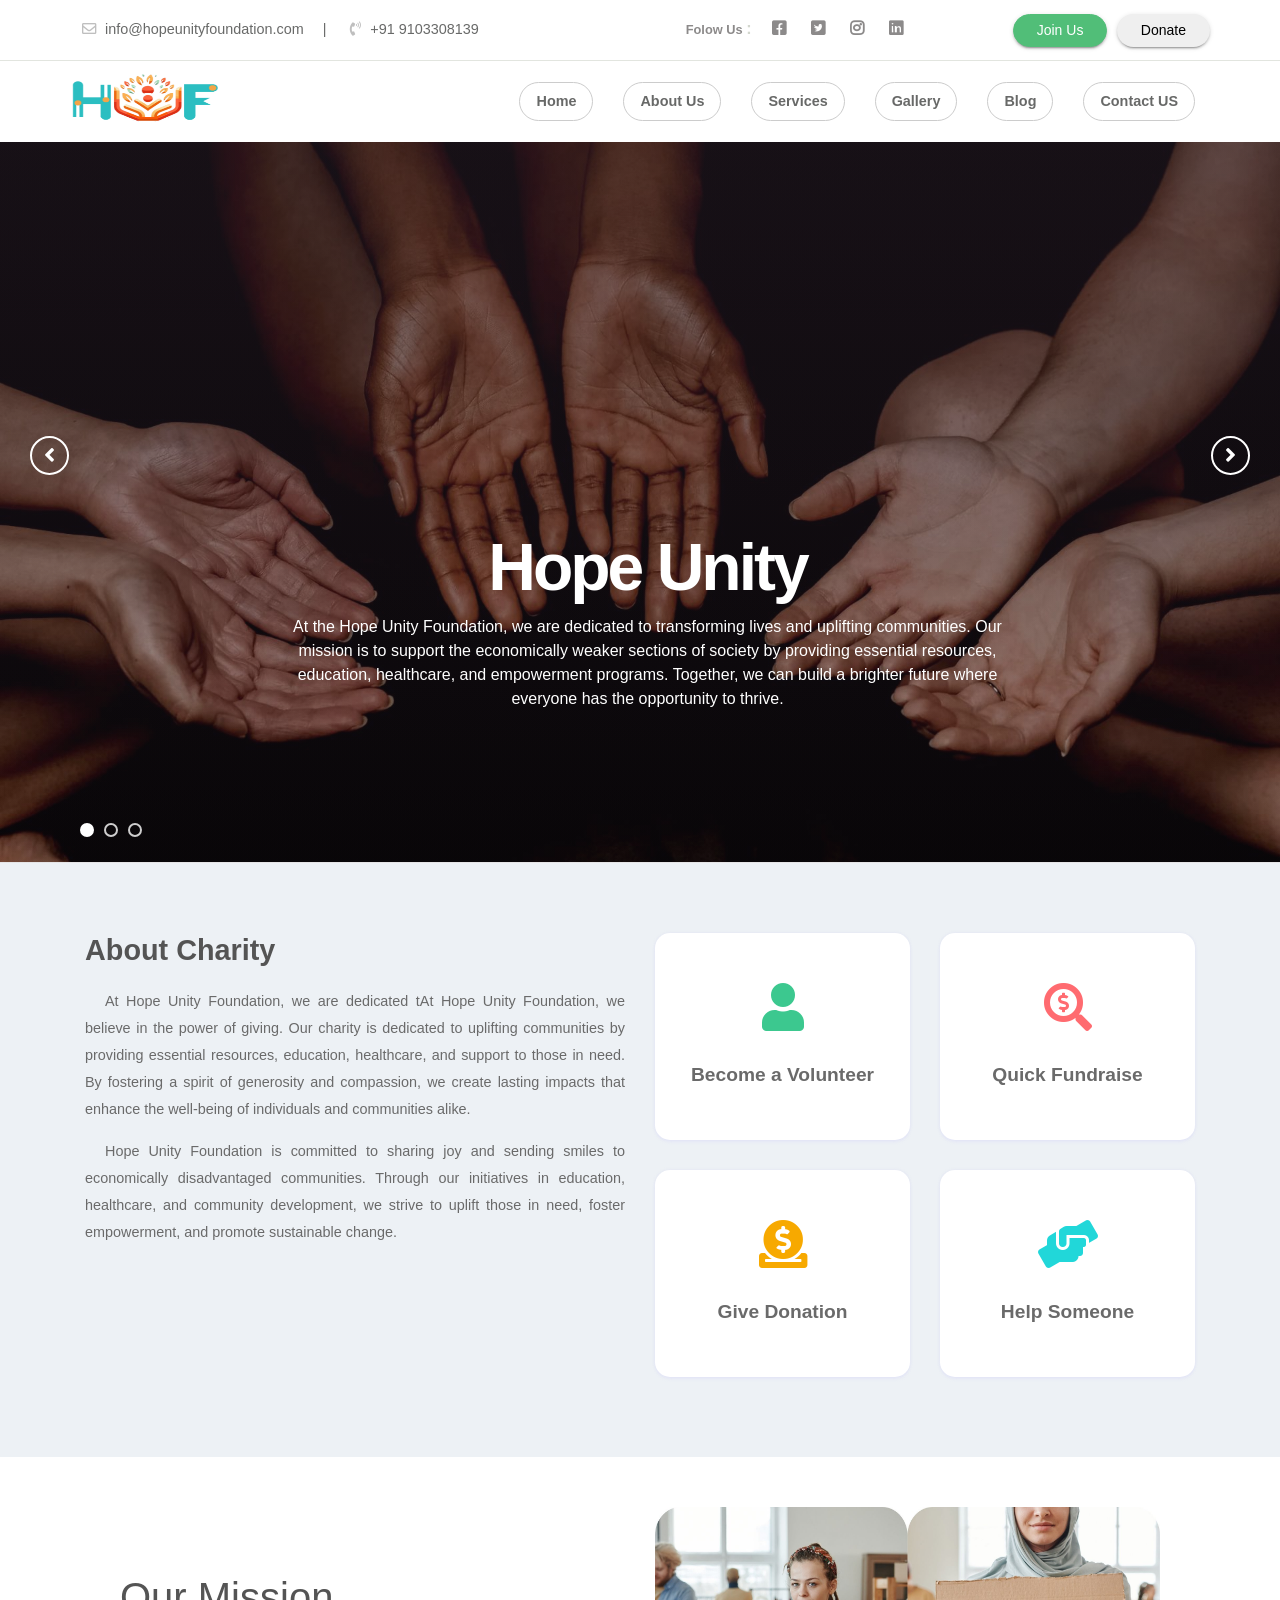
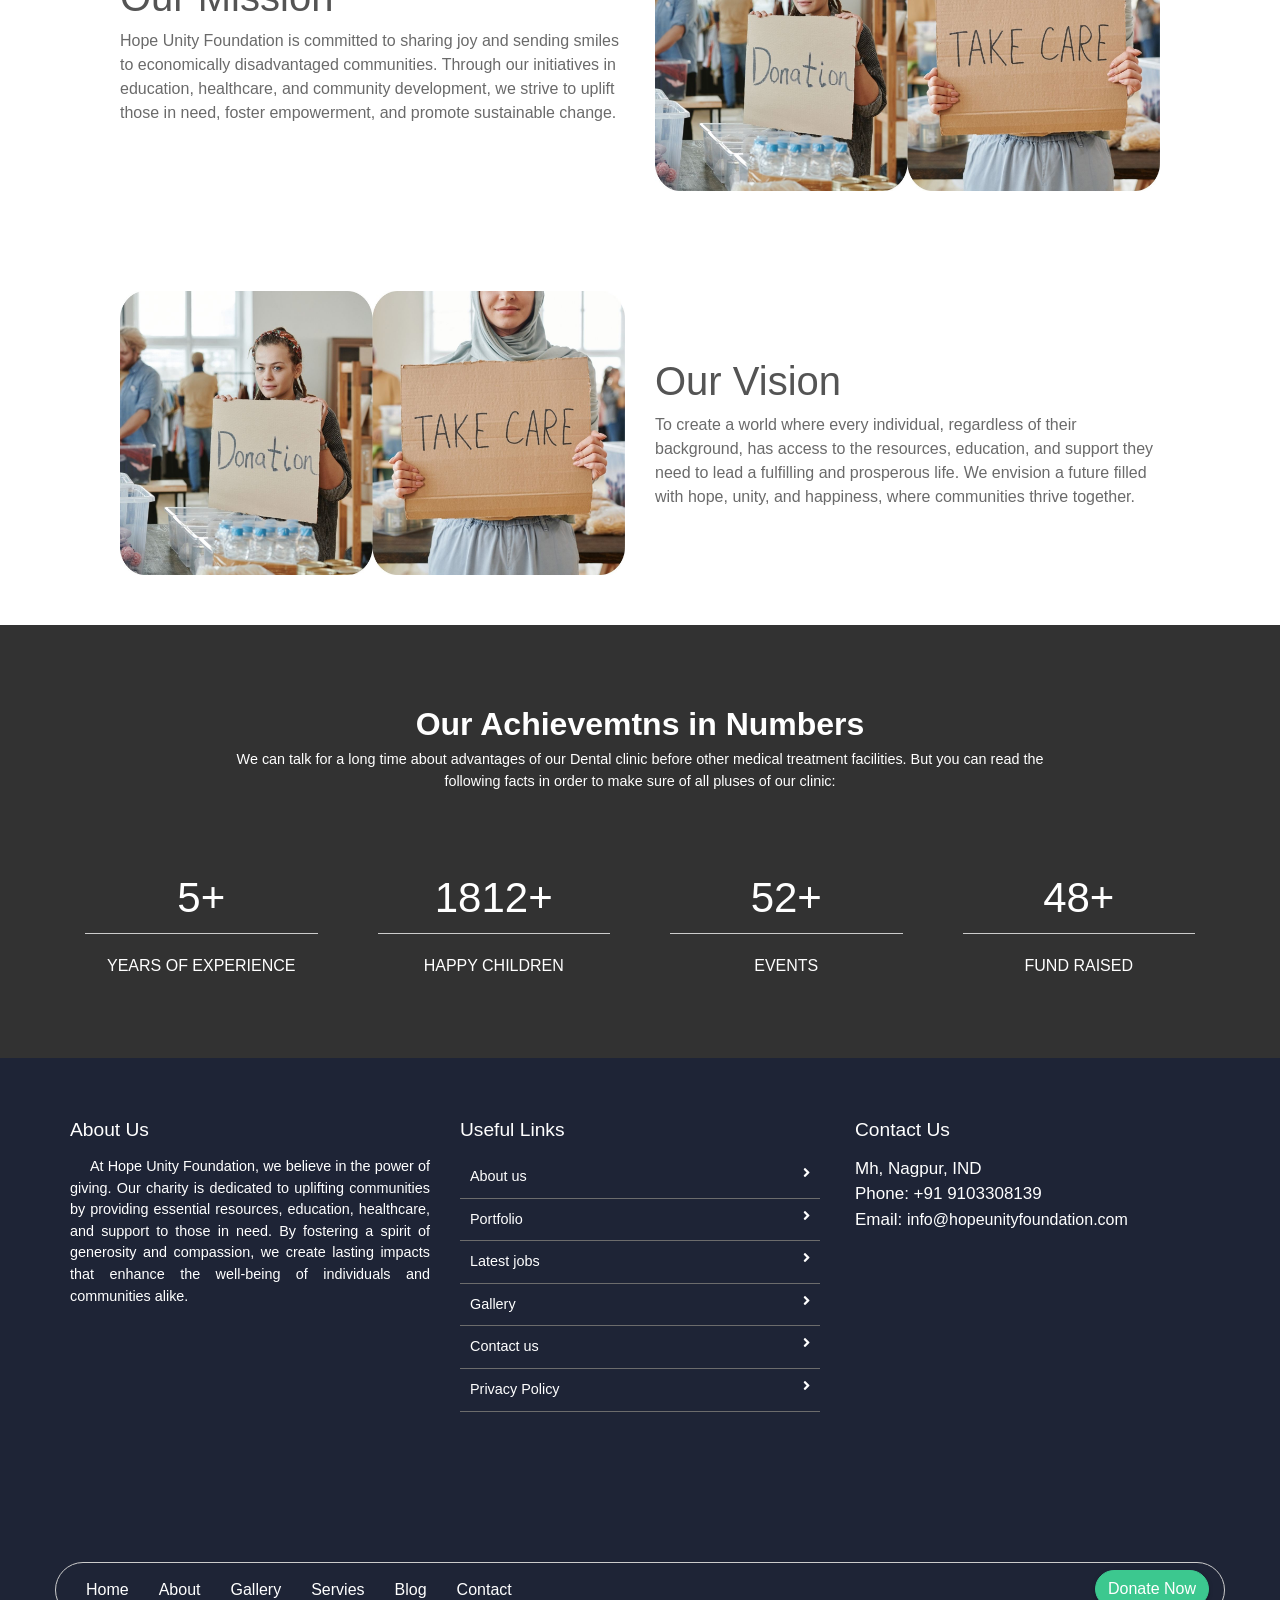
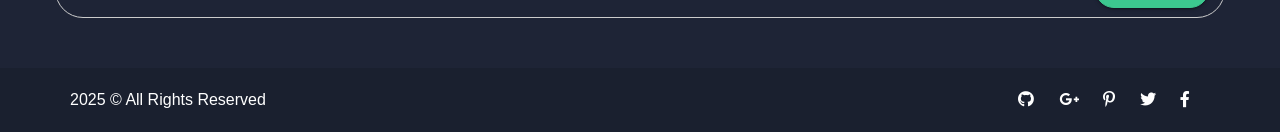
<file: index.html>
<!doctype html>
<html lang="en">

<head>
    <meta charset="utf-8">
    <meta name="viewport" content="width=device-width, initial-scale=1, shrink-to-fit=no">
    <title>Free NGO Resonsive Website Tempalte | Smarteyeapps.com</title>
    <link rel="shortcut icon" href="assets/images/fav.png" type="image/x-icon">
   <link href="https://fonts.googleapis.com/css2?family=Ubuntu:wght@400;500&display=swap" rel="stylesheet">
    <link rel="shortcut icon" href="assets/images/fav.jpg">
    <link rel="stylesheet" href="assets/css/bootstrap.min.css">
    <link rel="stylesheet" href="assets/css/all.min.css">
    <link rel="stylesheet" href="assets/css/animate.css">
    <link rel="stylesheet" href="assets/plugins/slider/css/owl.carousel.min.css">
    <link rel="stylesheet" href="assets/plugins/slider/css/owl.theme.default.css">
    <link rel="stylesheet" type="text/css" href="assets/css/style.css" />
  
</head>

<body>
    
<header class="continer-fluid ">
    <div  class="header-top">
        <div class="container">
            <div class="row col-det">
                <div class="col-lg-6 d-none d-lg-block">
                    <ul class="ulleft">
                        <li>
                            <i class="far fa-envelope"></i>
                            info@hopeunityfoundation.com
                            <span>|</span></li>
                        <li>
                            <i class="fas fa-phone-volume"></i>
                            +91 9103308139</li>
                    </ul>
                </div>
                <div class="col-lg-3 col-md-6 folouws">
                  
                    <ul class="ulright">
                       <li> <small>Folow Us </small>:</li>
                        <li>
                            <i class="fab fa-facebook-square"></i>
                        </li>
                        <li>
                            <i class="fab fa-twitter-square"></i>
                        </li>
                        <li>
                            <i class="fab fa-instagram"></i>
                        </li>
                        <li>
                            <i class="fab fa-linkedin"></i>
                        </li>
                    </ul>
                </div>
                <div class="col-lg-3 d-none d-md-block col-md-6 btn-bhed">
                    <button class="btn btn-sm btn-success" onclick="window.location.href='joinus.html'">Join Us</button>
                    <button class="btn btn-sm btn-default" onclick="window.location.href='scanner.html'">Donate</button>

                </div>
            </div>
        </div>
    </div>
    <div id="menu-jk" class="header-bottom">
        <div class="container">
            <div class="row nav-row">
                <div class="col-lg-3 col-md-12 logo">
                    <a href="index.html">
                        <img src="assets/images/logo.jpg" alt="">
                        <a data-toggle="collapse" data-target="#menu" href="#menu"><i class="fas d-block d-lg-none  small-menu fa-bars"></i></a>
                    </a>

                </div>
                <div id="menu" class="col-lg-9 col-md-12 d-none d-lg-block nav-col">

                            <ul class="navbad">
                                <li class="nav-item active">
                                    <a class="nav-link" href="index.html">Home
                                    </a>
                                </li>
                                <li class="nav-item">
                                    <a class="nav-link" href="about_us.html">About Us</a>
                                </li>
                                <li class="nav-item">
                                    <a class="nav-link" href="services.html">Services</a>
                                </li>

                                <li class="nav-item">
                                    <a class="nav-link" href="gallery.html">Gallery</a>
                                </li>

                                <li class="nav-item">
                                    <a class="nav-link" href="blog.html">Blog</a>
                                </li>
                                <li class="nav-item">
                                    <a class="nav-link" href="contact_us.html">Contact US</a>
                                </li>




                            </ul>
                            


                </div>
            </div>  
        </div>
    </div> 
</header>
  
                 
  <!-- ******************** Slider Starts Here ******************* -->
    <div class="slider">
        <!-- Set up your HTML -->
        <div class="owl-carousel ">
            <div class="slider-img">
                <div class="item">
                    <div class="slider-img"><img src="assets/images/slider/slider-3.jpg" alt=""></div>
                    <div class="container">
                        <div class="row">
                            <div class="col-lg-offset-2 col-lg-8 col-md-offset-2 col-md-8 col-sm-12 col-xs-12">
                                <div class="animated bounceInDown slider-captions">
                                    <h1 class="slider-title">Hope Unity</h1>
                                    <p class="slider-text hidden-xs">At the Hope Unity Foundation, we are dedicated to transforming lives and uplifting communities. Our mission is to support the economically weaker sections of society by providing essential resources, education, healthcare, and empowerment programs. Together, we can build a brighter future where everyone has the opportunity to thrive.</p>
                                    
                                </div>
                            </div>
                        </div>
                    </div>
                </div>
            </div>
            <div class="item">
                <div class="slider-img"><img src="assets/images/slider/slider-1.jpg" alt=""></div>
                <div class="container">
                    <div class="row">
                        <div class="col-lg-offset-2 col-lg-8 col-md-offset-2 col-md-8 col-sm-12 col-xs-12">
                            <div class="slider-captions ">
                                <h1 class="slider-title">Help To Give Hope.</h1>
                                <p class="slider-text hidden-xs">At Hope Unity Foundation, we are committed to empowering communities and inspiring hope. By providing essential resources, education, healthcare, and support, we uplift economically disadvantaged individuals and promote a brighter, more inclusive future for all.</p>
                                
                            </div>
                        </div>
                    </div>
                </div>
            </div>
            <div class="item">
                <div class="slider-img"><img src="assets/images/slider/slider-2.jpg" alt=""></div>
                <div class="container">
                    <div class="row">
                        <div class="col-lg-offset-2 col-lg-8 col-md-offset-2 col-md-8 col-sm-12 col-xs-12">
                            <div class="slider-captions ">
                                <h1 class="slider-title">About Charity</h1>
                                <p class="slider-text hidden-xs">At Hope Unity Foundation, we believe in the power of giving. Our charity is dedicated to uplifting communities by providing essential resources, education, healthcare, and support to those in need. By fostering a spirit of generosity and compassion, we create lasting impacts that enhance the well-being of individuals and communities alike.</p>
                               
                            </div>
                        </div>
                    </div>
                </div>
            </div>

        </div>
    </div>                 
                  
 <!--  ************************* About Us Starts Here ************************** -->    
       
<div class="about-us container-fluid">
    <div class="container">

        <div class="row natur-row no-margin w-100">
            <div class="text-part col-md-6">
                <h2>About Charity</h2>
                <p>At Hope Unity Foundation, we are dedicated tAt Hope Unity Foundation, we believe in the power of giving. Our charity is dedicated to uplifting communities by providing essential resources, education, healthcare, and support to those in need. By fostering a spirit of generosity and compassion, we create lasting impacts that enhance the well-being of individuals and communities alike. </p>
                <p>
                    Hope Unity Foundation is committed to sharing joy and sending smiles to economically disadvantaged communities. Through our initiatives in education, healthcare, and community development, we strive to uplift those in need, foster empowerment, and promote sustainable change.</p>

                
            </div>
            <div class="image-part col-md-6">
                <div class="about-quick-box row">
                    <div class="col-md-6">
                        <div class="about-qcard">
                           <i class="fas fa-user"></i>
                            <p>Become a Volunteer</p>
                        </div>
                    </div>
                     <div class="col-md-6">
                        <div class="about-qcard ">
                           <i class="fas fa-search-dollar red"></i>
                            <p>Quick Fundraise</p>
                        </div>
                    </div>
                     <div class="col-md-6">
                        <div class="about-qcard ">
                           <i class="fas fa-donate yell"></i>
                            <p>Give Donation</p>
                        </div>
                    </div>
                     <div class="col-md-6">
                        <div class="about-qcard ">
                           <i class="fas fa-hands-helping blu"></i>
                            <p>Help Someone</p>
                        </div>
                    </div>
                </div>
            </div>
        </div>
    </div>
</div>     
   
   
    
 <!-- ################# Mission Vision Start Here #######################--->
  
  <section class="container-fluid mission-vision">
      <div class="container">
          <div class="row mission">
              <div class="col-md-6 mv-det">
                  <h1>Our Mission</h1>
                  <p> Hope Unity Foundation is committed to sharing joy and sending smiles to economically disadvantaged communities. Through our initiatives in education, healthcare, and community development, we strive to uplift those in need, foster empowerment, and promote sustainable change.</p>
              </div>
              <div class="col-md-6 mv-img">
                  <img src="assets/images/Mission.jpg" alt="">
              </div>
          </div>
          <div class="row vision">
              <div class="col-md-6 mv-img">
                   <img src="assets/images/vision.jpg" alt="">
              </div>
              <div class="col-md-6 mv-det">
                   <h1>Our Vision</h1>
                   <p>To create a world where every individual, regardless of their background, has access to the resources, education, and support they need to lead a fulfilling and prosperous life. We envision a future filled with hope, unity, and happiness, where communities thrive together.</p>
              </div>
          </div>
      </div>
  </section>   
   

  

   
   
    <!-- ################# Charity Number Starts Here#######################--->


     <div class="doctor-message">
        <div class="inner-lay">
            <div class="container">
               <div class="row session-title">
                   <h2>Our Achievemtns in Numbers</h2>
                   <p>We can talk for a long time about advantages of our Dental clinic before other medical treatment facilities.
But you can read the following facts in order to make sure of all pluses of our clinic:</p>
               </div>
                <div class="row">
                    <div class="col-sm-3 numb">
                        <h3>5+</h3>
                        <span>YEARS OF EXPERIENCE</span>
                    </div>
                    <div class="col-sm-3 numb">
                        <h3>1812+</h3>
                        <span>HAPPY CHILDREN</span>
                    </div>
                    <div class="col-sm-3 numb">
                        <h3>52+</h3>
                        <span>EVENTS</span>
                    </div>
                    <div class="col-sm-3 numb">
                        <h3>48+</h3>
                        <span>FUND RAISED</span>
                    </div>
                </div>
            </div>

        </div>

    </div> 
        
         
          
    
   
          
      <footer class="footer">
        <div class="container">
            <div class="row">
                <div class="col-md-4 col-sm-12">
                    <h2>About Us</h2>
                    <p>
                        At Hope Unity Foundation, we believe in the power of giving. Our charity is dedicated to uplifting communities by providing essential resources, education, healthcare, and support to those in need. By fostering a spirit of generosity and compassion, we create lasting impacts that enhance the well-being of individuals and communities alike.
                    </p>
                </div>
                <div class="col-md-4 col-sm-12">
                    <h2>Useful Links</h2>
                    <ul class="list-unstyled link-list">
                        <li><a ui-sref="about" href="about_us.html">About us</a><i class="fa fa-angle-right"></i></li>
                        <li><a ui-sref="portfolio" href="#/portfolio">Portfolio</a><i class="fa fa-angle-right"></i></li>
                        <li><a ui-sref="products" href="#/products">Latest jobs</a><i class="fa fa-angle-right"></i></li>
                        <li><a ui-sref="gallery" href="gallery.html">Gallery</a><i class="fa fa-angle-right"></i></li>
                        <li><a ui-sref="contact" href="contact_us.html">Contact us</a><i class="fa fa-angle-right"></i></li>
                        <li><a ui-sref="Privacy Policy" href="privacy_policy.html">Privacy Policy</a><i class="fa fa-angle-right"></i></li>
                    </ul>
                </div>
                <div class="col-md-4 col-sm-12 map-img">
                    <h2>Contact Us</h2>
                    <address class="md-margin-bottom-40">
                        Mh, Nagpur, IND <br>
                        Phone: +91 9103308139 <br>
                        Email: <a href="mailto:iinfo@hopeunityfoundation.com" class="">info@hopeunityfoundation.com</a><br>
                    </address>

                </div>
            </div>
            
            
            <div class="nav-box row clearfix">
                <div class="inner col-md-9 clearfix">
                    <ul class="footer-nav clearfix">
                        <li><a href="#">Home</a></li>
                        <li><a href="#">About</a></li>
                        <li><a href="#">Gallery</a></li>
                        <li><a href="#">Servies</a></li>
                        <li><a href="#">Blog</a></li>
                        <li><a href="#">Contact</a></li>
                    </ul>

                  
                </div>
                  <div class="donate-link col-md-3"><a href="scanner.html" class="btn btn-primary "><span class="btn-title">Donate Now</span></a></div>
            </div>
            
        </div>
        

    </footer>
    <div class="copy">
            <div class="container">
                <a href="https://www.smarteyeapps.com/">2025 &copy; All Rights Reserved </a>
                
                <span>
                <a><i class="fab fa-github"></i></a>
                <a><i class="fab fa-google-plus-g"></i></a>
                <a><i class="fab fa-pinterest-p"></i></a>
                <a><i class="fab fa-twitter"></i></a>
                <a><i class="fab fa-facebook-f"></i></a>
        </span>
            </div>

        </div>
          
    
</body>

<script src="assets/js/jquery-3.2.1.min.js"></script>
<script src="assets/js/popper.min.js"></script>
<script src="assets/js/bootstrap.min.js"></script>
<script src="assets/plugins/scroll-fixed/jquery-scrolltofixed-min.js"></script>
<script src="assets/plugins/slider/js/owl.carousel.min.js"></script>
<script src="assets/js/script.js"></script>

</html>
</file>
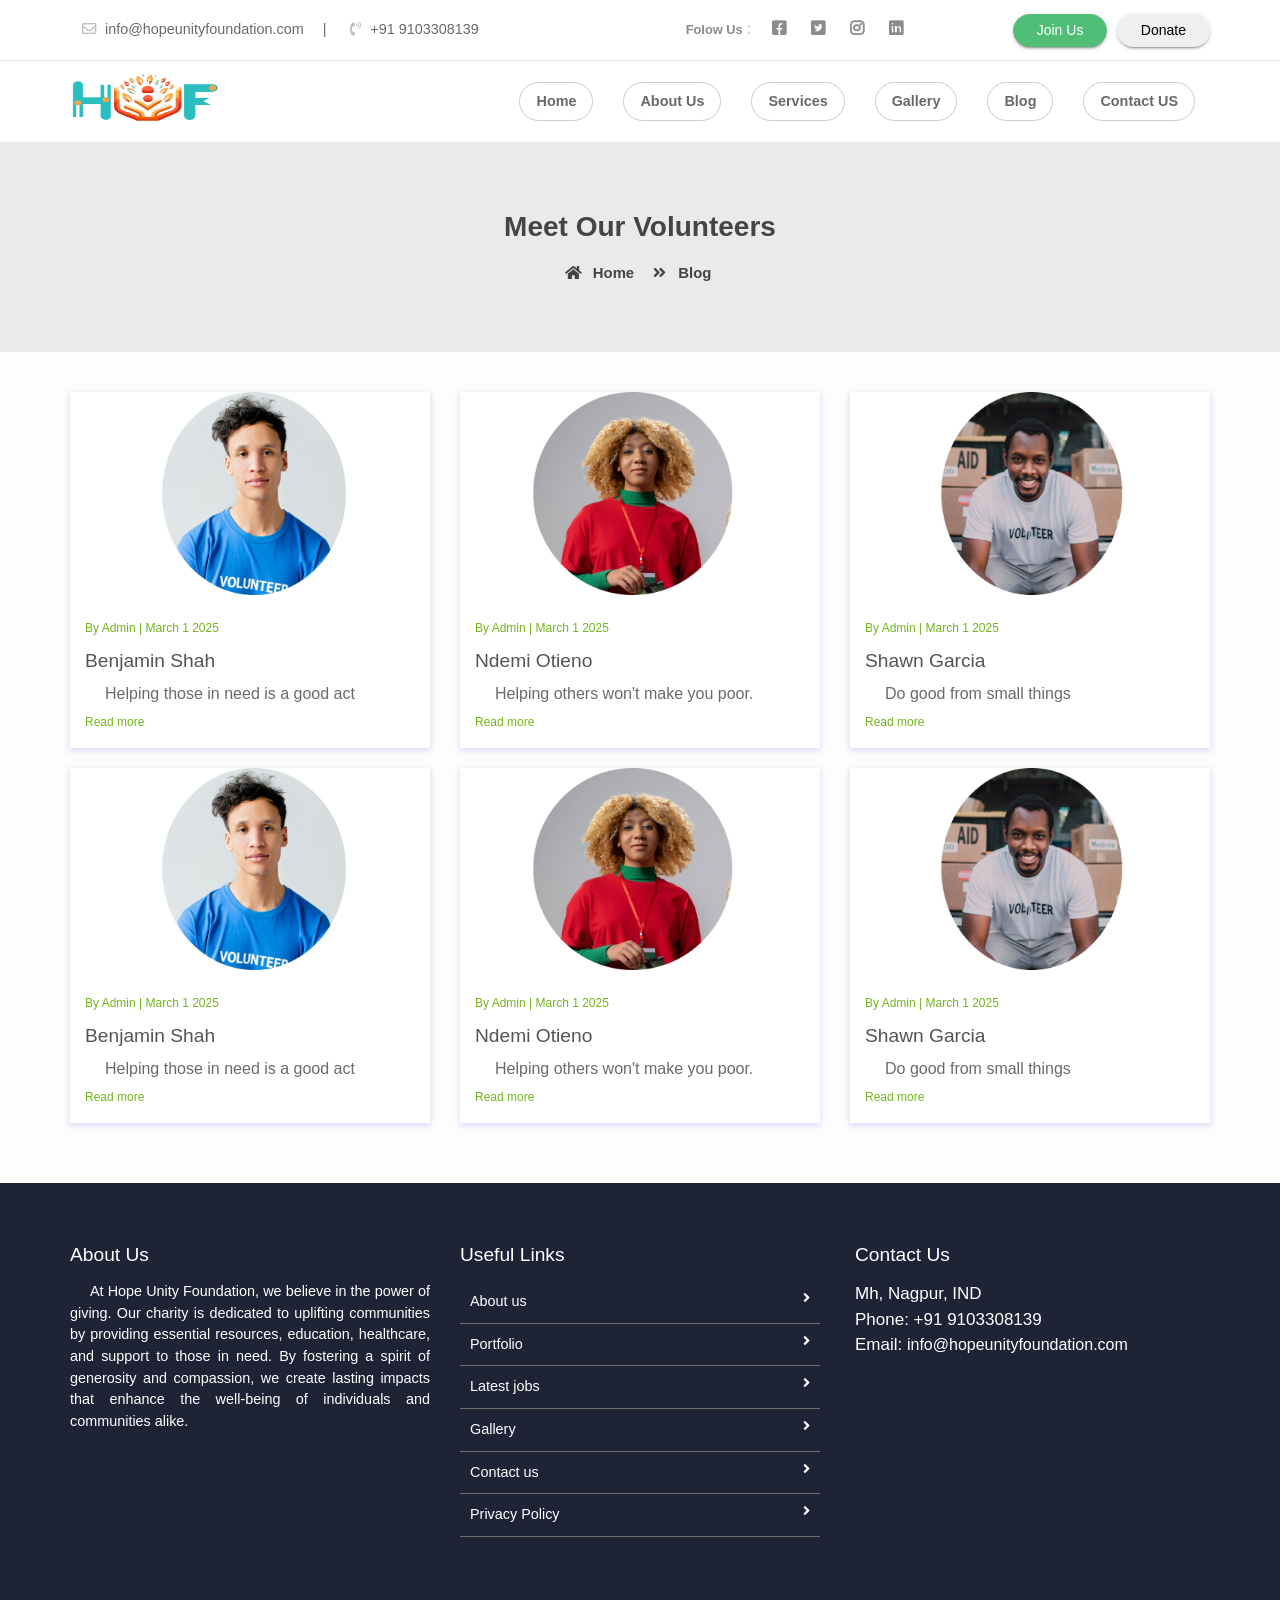
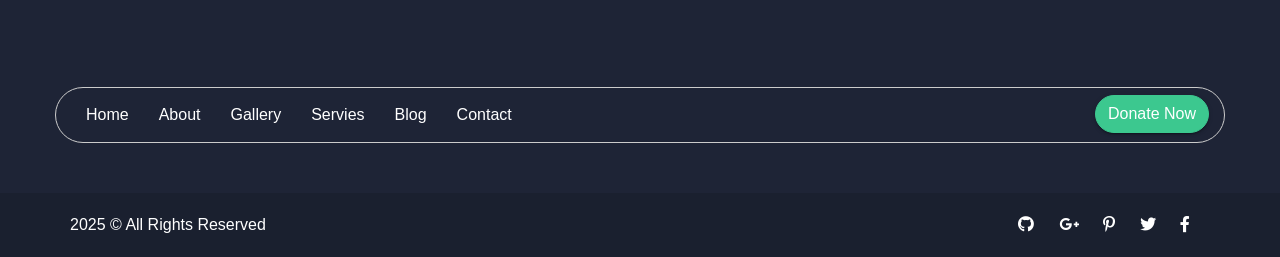
<file: blog.html>
<!doctype html>
<html lang="en">

<head>
    <meta charset="utf-8">
    <meta name="viewport" content="width=device-width, initial-scale=1, shrink-to-fit=no">
    <title>Free Tour Package Website Tempalte | Smarteyeapps.com</title>
    <link rel="shortcut icon" href="assets/images/fav.png" type="image/x-icon">
   <link href="https://fonts.googleapis.com/css2?family=Ubuntu:wght@400;500&display=swap" rel="stylesheet">
    <link rel="shortcut icon" href="assets/images/fav.jpg">
    <link rel="stylesheet" href="assets/css/bootstrap.min.css">
    <link rel="stylesheet" href="assets/css/all.min.css">
    <link rel="stylesheet" href="assets/css/animate.css">
    <link rel="stylesheet" href="assets/plugins/slider/css/owl.carousel.min.css">
    <link rel="stylesheet" href="assets/plugins/slider/css/owl.theme.default.css">
    <link rel="stylesheet" type="text/css" href="assets/css/style.css" />
</head>

<body>

<header class="continer-fluid ">
    <div  class="header-top">
        <div class="container">
            <div class="row col-det">
                <div class="col-lg-6 d-none d-lg-block">
                    <ul class="ulleft">
                        <li>
                            <i class="far fa-envelope"></i>
                            info@hopeunityfoundation.com
                            <span>|</span></li>
                        <li>
                            <i class="fas fa-phone-volume"></i>
                            +91 9103308139</li>
                    </ul>
                </div>
                <div class="col-lg-3 col-md-6 folouws">
                  
                    <ul class="ulright">
                       <li> <small>Folow Us </small>:</li>
                        <li>
                            <i class="fab fa-facebook-square"></i>
                        </li>
                        <li>
                            <i class="fab fa-twitter-square"></i>
                        </li>
                        <li>
                            <i class="fab fa-instagram"></i>
                        </li>
                        <li>
                            <i class="fab fa-linkedin"></i>
                        </li>
                    </ul>
                </div>
                <div class="col-lg-3 d-none d-md-block col-md-6 btn-bhed">
                    <button class="btn btn-sm btn-success" onclick="window.location.href='joinus.html'">Join Us</button>
                    <button class="btn btn-sm btn-default" onclick="window.location.href='scanner.html'">Donate</button>
                </div>
            </div>
        </div>
    </div>
    <div id="menu-jk" class="header-bottom">
        <div class="container">
            <div class="row nav-row">
                <div class="col-lg-3 col-md-12 logo">
                    <a href="index.html">
                        <img src="assets/images/logo.jpg" alt="">
                        <a data-toggle="collapse" data-target="#menu" href="#menu"><i class="fas d-block d-lg-none  small-menu fa-bars"></i></a>
                    </a>

                </div>
                <div id="menu" class="col-lg-9 col-md-12 d-none d-lg-block nav-col">

                            <ul class="navbad">
                                <li class="nav-item active">
                                    <a class="nav-link" href="index.html">Home
                                    </a>
                                </li>
                                <li class="nav-item">
                                    <a class="nav-link" href="about_us.html">About Us</a>
                                </li>
                                <li class="nav-item">
                                    <a class="nav-link" href="services.html">Services</a>
                                </li>

                                <li class="nav-item">
                                    <a class="nav-link" href="gallery.html">Gallery</a>
                                </li>

                                <li class="nav-item">
                                    <a class="nav-link" href="blog.html">Blog</a>
                                </li>
                                <li class="nav-item">
                                    <a class="nav-link" href="contact_us.html">Contact US</a>
                                </li>




                            </ul>


                </div>
            </div>
        </div>
    </div> 
</header>
 
  <!--  ************************* Page Title Starts Here ************************** -->
        
    <div class="page-nav no-margin row">
        <div class="container">
            <div class="row">
                <h2>Meet Our Volunteers</h2>
                <ul>
                    <li> <a href="#"><i class="fas fa-home"></i> Home</a></li>
                    <li><i class="fas fa-angle-double-right"></i> Blog</li>
                </ul>
            </div>
        </div>
    </div>
    
    
   
<!-- ################# Our Blog Starts Here#######################--->

    <section class="our-blog">
         	<div class="container">
         		
        		<div class="blog-row row">
        			<div class="col-md-4 col-sm-6">
        				<div class="single-blog">
        					<figure>
        						<img src="assets/images/events/1.jpg" alt="">
        					</figure>
        					<div class="blog-detail">
        						<small>By Admin | March 1 2025</small>
								<h4>Benjamin Shah</h4>
								<p> Helping those in need is a good act</p>
								<div class="link">
									<a href="">Read more </a><i class="fas fa-long-arrow-alt-right"></i>
								</div>
        					</div>
        					
        					
        				</div>
        			</div>
        			<div class="col-md-4 col-sm-6">
        				<div class="single-blog">
        					<figure>
        						<img src="assets/images/events/2.jpg" alt="">
        					</figure>
        					<div class="blog-detail">
        						<small>By Admin | March 1 2025</small>
								<h4>Ndemi Otieno</h4>
								<p> Helping others won't make you poor.</p>
								<div class="link">
									<a href="">Read more </a><i class="fas fa-long-arrow-alt-right"></i>
								</div>
        					</div>
        					
        					
        				</div>
        			</div>
        			<div class="col-md-4 col-sm-6">
        				<div class="single-blog">
        					<figure>
        						<img src="assets/images/events/3.jpg" alt="">
        					</figure>
        					<div class="blog-detail">
        						<small>By Admin | March 1 2025</small>
								<h4>Shawn Garcia</h4>
								<p> Do good from small things</p>
								<div class="link">
									<a href="">Read more </a><i class="fas fa-long-arrow-alt-right"></i>
								</div>
        					</div>
        					
        					
        				</div>
        			</div>
        			<div class="col-md-4 col-sm-6">
        				<div class="single-blog">
        					<figure>
        						<img src="assets/images/events/1.jpg" alt="">
        					</figure>
        					<div class="blog-detail">
        						<small>By Admin | March 1 2025</small>
								<h4>Benjamin Shah</h4>
								<p> Helping those in need is a good act</p>
								<div class="link">
									<a href="">Read more </a><i class="fas fa-long-arrow-alt-right"></i>
								</div>
        					</div>
        					
        					
        				</div>
        			</div>
        			<div class="col-md-4 col-sm-6">
        				<div class="single-blog">
        					<figure>
        						<img src="assets/images/events/2.jpg" alt="">
        					</figure>
        					<div class="blog-detail">
        						<small>By Admin | March 1 2025</small>
								<h4>Ndemi Otieno</h4>
								<p> Helping others won't make you poor.</p>
								<div class="link">
									<a href="">Read more </a><i class="fas fa-long-arrow-alt-right"></i>
								</div>
        					</div>
        					
        					
        				</div>
        			</div>
                    <div class="col-md-4 col-sm-6">
        				<div class="single-blog">
        					<figure>
        						<img src="assets/images/events/3.jpg" alt="">
        					</figure>
        					<div class="blog-detail">
        						<small>By Admin | March 1 2025</small>
								<h4>Shawn Garcia</h4>
								<p> Do good from small things</p>
								<div class="link">
									<a href="">Read more </a><i class="fas fa-long-arrow-alt-right"></i>
								</div>
        					</div>
        					
        					
        				</div>
        			</div>
        		</div>
         	</div>
         </section>
      
      
       
  
                 
  <!--  ************************* Footer Starts Here ************************** -->
          
      <footer class="footer">
        <div class="container">
            <div class="row">
                <div class="col-md-4 col-sm-12">
                    <h2>About Us</h2>
                    <p>
                        At Hope Unity Foundation, we believe in the power of giving. Our charity is dedicated to uplifting communities by providing essential resources, education, healthcare, and support to those in need. By fostering a spirit of generosity and compassion, we create lasting impacts that enhance the well-being of individuals and communities alike.
                    </p>
                </div>
                <div class="col-md-4 col-sm-12">
                    <h2>Useful Links</h2>
                    <ul class="list-unstyled link-list">
                        <li><a ui-sref="about" href="#/about">About us</a><i class="fa fa-angle-right"></i></li>
                        <li><a ui-sref="portfolio" href="#/portfolio">Portfolio</a><i class="fa fa-angle-right"></i></li>
                        <li><a ui-sref="products" href="#/products">Latest jobs</a><i class="fa fa-angle-right"></i></li>
                        <li><a ui-sref="gallery" href="#/gallery">Gallery</a><i class="fa fa-angle-right"></i></li>
                        <li><a ui-sref="contact" href="#/contact">Contact us</a><i class="fa fa-angle-right"></i></li>
                        <li><a ui-sref="Privacy Policy" href="privacy_policy.html">Privacy Policy</a><i class="fa fa-angle-right"></i></li>
                    </ul>
                </div>
                <div class="col-md-4 col-sm-12 map-img">
                    <h2>Contact Us</h2>
                    <address class="md-margin-bottom-40">
                        Mh, Nagpur, IND <br>
                        Phone: +91 9103308139 <br>
                        Email: <a href="mailto:info@hopeunityfoundation.com" class="">info@hopeunityfoundation.com</a><br>
                    </address>

                </div>
            </div>
            
            
            <div class="nav-box row clearfix">
                <div class="inner col-md-9 clearfix">
                    <ul class="footer-nav clearfix">
                        <li><a href="#">Home</a></li>
                        <li><a href="#">About</a></li>
                        <li><a href="#">Gallery</a></li>
                        <li><a href="#">Servies</a></li>
                        <li><a href="#">Blog</a></li>
                        <li><a href="#">Contact</a></li>
                    </ul>

                  
                </div>
                  <div class="donate-link col-md-3"><a href="scanner.html" class="btn btn-primary "><span class="btn-title">Donate Now</span></a></div>
            </div>
            
        </div>
        

    </footer>
    <div class="copy">
            <div class="container">
                <a href="https://www.smarteyeapps.com/">2025 &copy; All Rights Reserved </a>
                
                <span>
                <a><i class="fab fa-github"></i></a>
                <a><i class="fab fa-google-plus-g"></i></a>
                <a><i class="fab fa-pinterest-p"></i></a>
                <a><i class="fab fa-twitter"></i></a>
                <a><i class="fab fa-facebook-f"></i></a>
        </span>
            </div>

        </div>
          
    
</body>

<script src="assets/js/jquery-3.2.1.min.js"></script>
<script src="assets/js/popper.min.js"></script>
<script src="assets/js/bootstrap.min.js"></script>
<script src="assets/plugins/scroll-fixed/jquery-scrolltofixed-min.js"></script>
<script src="assets/plugins/slider/js/owl.carousel.min.js"></script>
<script src="assets/js/script.js"></script>

</html>
</file>
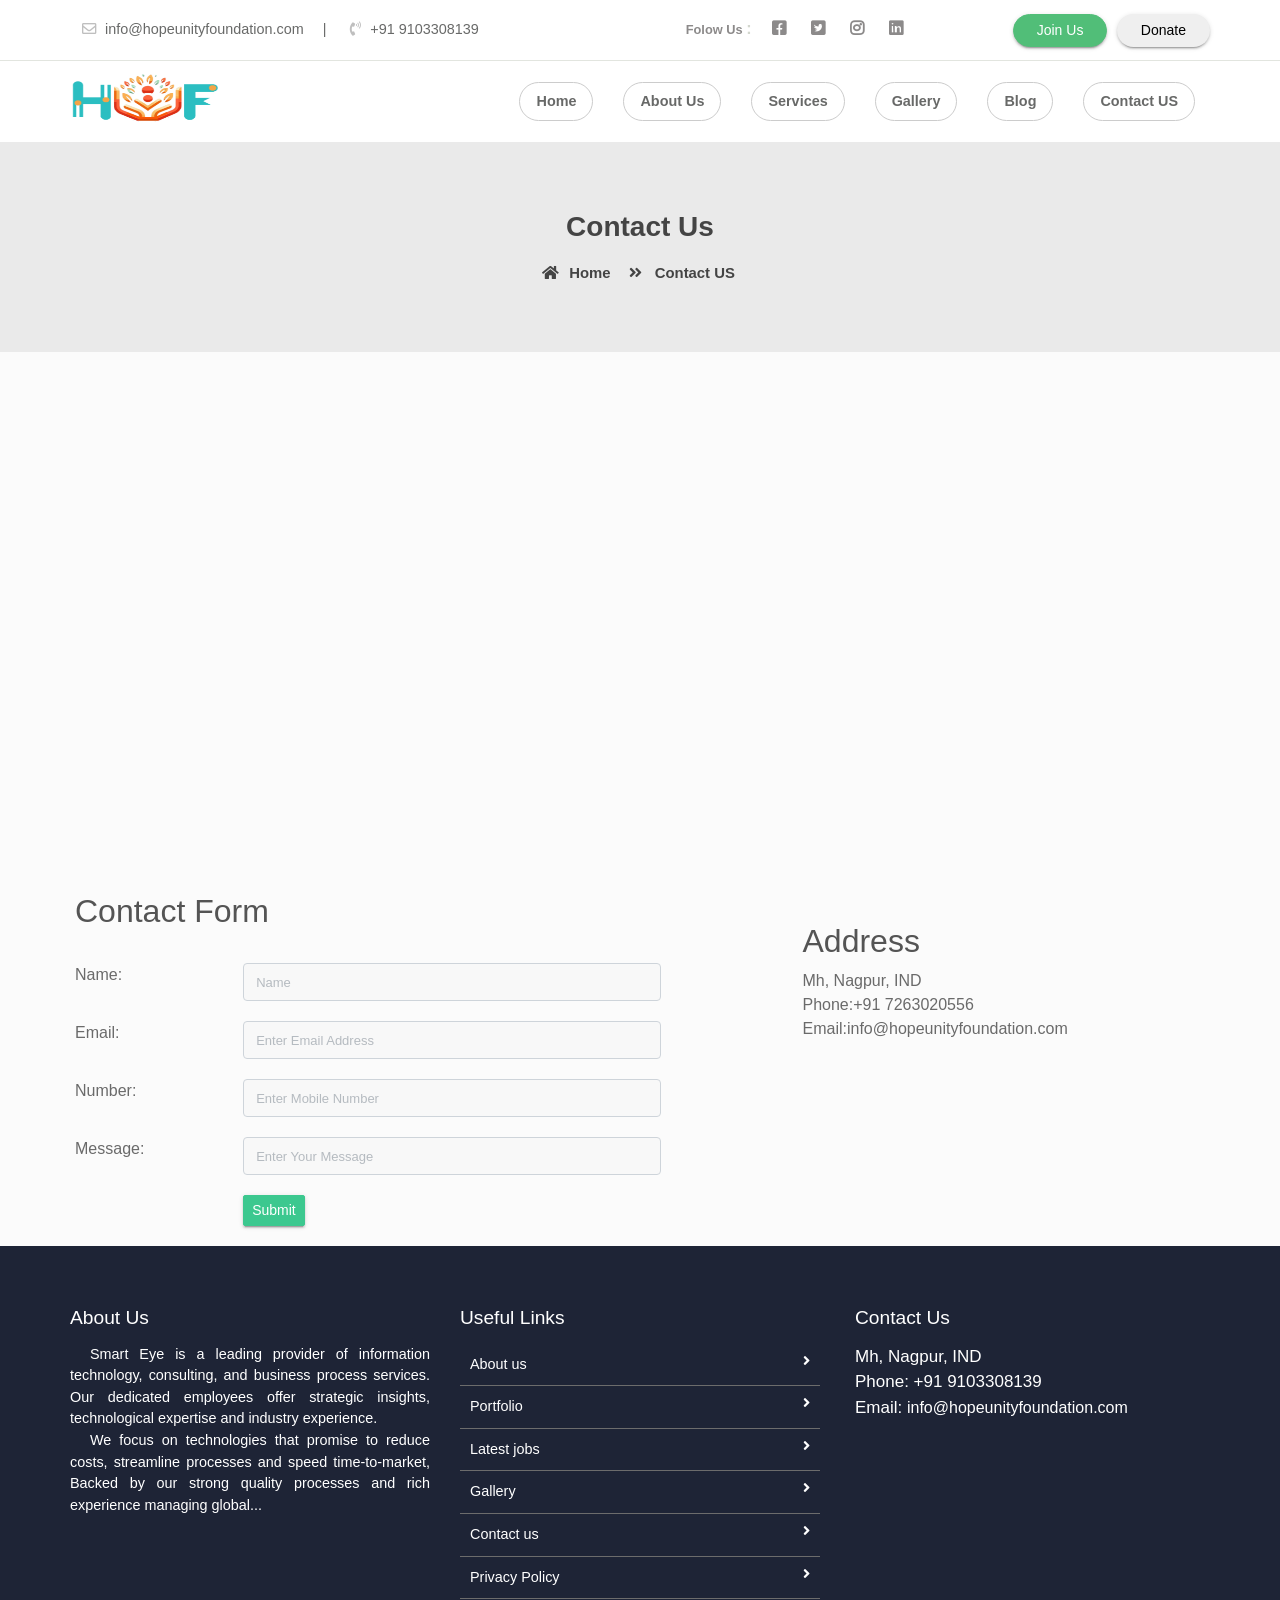
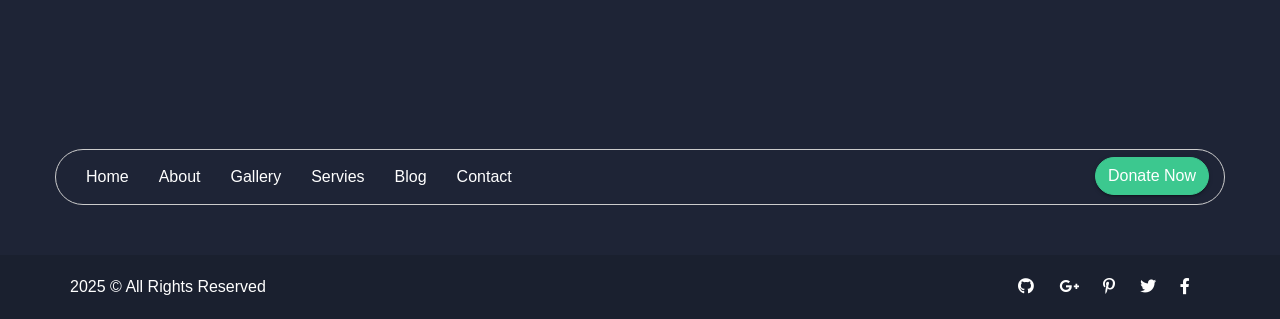
<file: contact_us.html>
<!doctype html>
<html lang="en">

<head>
    <meta charset="utf-8">
    <meta name="viewport" content="width=device-width, initial-scale=1, shrink-to-fit=no">
    <title>Free Tour Package Website Tempalte | Smarteyeapps.com</title>
    <link rel="shortcut icon" href="assets/images/fav.png" type="image/x-icon">
   <link href="https://fonts.googleapis.com/css2?family=Ubuntu:wght@400;500&display=swap" rel="stylesheet">
    <link rel="shortcut icon" href="assets/images/fav.jpg">
    <link rel="stylesheet" href="assets/css/bootstrap.min.css">
    <link rel="stylesheet" href="assets/css/all.min.css">
    <link rel="stylesheet" href="assets/css/animate.css">
    <link rel="stylesheet" href="assets/plugins/slider/css/owl.carousel.min.css">
    <link rel="stylesheet" href="assets/plugins/slider/css/owl.theme.default.css">
    <link rel="stylesheet" type="text/css" href="assets/css/style.css" />
</head>

<body>

<header class="continer-fluid ">
    <div  class="header-top">
        <div class="container">
            <div class="row col-det">
                <div class="col-lg-6 d-none d-lg-block">
                    <ul class="ulleft">
                        <li>
                            <i class="far fa-envelope"></i>
                            info@hopeunityfoundation.com
                            <span>|</span></li>
                        <li>
                            <i class="fas fa-phone-volume"></i>
                            +91 9103308139</li>
                    </ul>
                </div>
                <div class="col-lg-3 col-md-6 folouws">
                  
                    <ul class="ulright">
                       <li> <small>Folow Us </small>:</li>
                        <li>
                            <i class="fab fa-facebook-square"></i>
                        </li>
                        <li>
                            <i class="fab fa-twitter-square"></i>
                        </li>
                        <li>
                            <i class="fab fa-instagram"></i>
                        </li>
                        <li>
                            <i class="fab fa-linkedin"></i>
                        </li>
                    </ul>
                </div>
                <div class="col-lg-3 d-none d-md-block col-md-6 btn-bhed">
                    <button class="btn btn-sm btn-success" onclick="window.location.href='joinus.html'">Join Us</button>
                    <button class="btn btn-sm btn-default" onclick="window.location.href='scanner.html'">Donate</button>
                </div>
            </div>
        </div>
    </div>
    <div id="menu-jk" class="header-bottom">
        <div class="container">
            <div class="row nav-row">
                <div class="col-lg-3 col-md-12 logo">
                    <a href="index.html">
                        <img src="assets/images/logo.jpg" alt="">
                        <a data-toggle="collapse" data-target="#menu" href="#menu"><i class="fas d-block d-lg-none  small-menu fa-bars"></i></a>
                    </a>

                </div>
                <div id="menu" class="col-lg-9 col-md-12 d-none d-lg-block nav-col">

                            <ul class="navbad">
                                <li class="nav-item active">
                                    <a class="nav-link" href="index.html">Home
                                    </a>
                                </li>
                                <li class="nav-item">
                                    <a class="nav-link" href="about_us.html">About Us</a>
                                </li>
                                <li class="nav-item">
                                    <a class="nav-link" href="services.html">Services</a>
                                </li>

                                <li class="nav-item">
                                    <a class="nav-link" href="gallery.html">Gallery</a>
                                </li>

                                <li class="nav-item">
                                    <a class="nav-link" href="blog.html">Blog</a>
                                </li>
                                <li class="nav-item">
                                    <a class="nav-link" href="contact_us.html">Contact US</a>
                                </li>




                            </ul>


                </div>
            </div>
        </div>
    </div> 
</header>
 
  <!--  ************************* Page Title Starts Here ************************** -->
        
    <div class="page-nav no-margin row">
        <div class="container">
            <div class="row">
                <h2>Contact Us</h2>
                <ul>
                    <li> <a href="#"><i class="fas fa-home"></i> Home</a></li>
                    <li><i class="fas fa-angle-double-right"></i> Contact US</li>
                </ul>
            </div>
        </div>
    </div>
    
    
   
  <!--  ************************* Contact Us Starts Here ************************** -->
  <div style="margin-top:0px;" class="row no-margin">

    <iframe src="https://www.google.com/maps/embed?pb=!1m18!1m12!1m3!1d119065.0290581077!2d78.9901085893376!3d21.161065902154508!2m3!1f0!2f0!3f0!3m2!1i1024!2i768!4f13.1!3m3!1m2!1s0x3bd4c0a5a31faf13%3A0x19b37d06d0bb3e2b!2sNagpur%2C%20Maharashtra!5e0!3m2!1sen!2sin!4v1744708704244!5m2!1sen!2sin" width="1520" height="520" style="border:0;" allowfullscreen="" loading="lazy" referrerpolicy="no-referrer-when-downgrade"></iframe>
  
  </div>
  
  <div class="row contact-rooo no-margin">
    <div class="container">
        <div class="row">
  
  
            <div style="padding:20px" class="col-sm-7">
                <form id="contact-form" name="contact-form" method="POST">
                    <div id="success-message" style="display: none; color: green; font-weight: bold;"></div>
  
  
                  <h2>Contact Form</h2><br>
              
                  <div class="row cont-row">
                    <div class="col-sm-3"><label>Name</label><span>:</span></div>
                    <div class="col-sm-8">
                      <input type="text" placeholder="Name" name="Name" class="form-control input-sm" required>
                    </div>
                  </div>
              
                  <div class="row cont-row">
                    <div class="col-sm-3"><label>Email</label><span>:</span></div>
                    <div class="col-sm-8">
                      <input type="email" name="Email" placeholder="Enter Email Address" class="form-control input-sm" required>
                    </div>
                  </div>
              
                  <div class="row cont-row">
                    <div class="col-sm-3"><label>Number</label><span>:</span></div>
                    <div class="col-sm-8">
                      <input type="tel" name="Mobile" placeholder="Enter Mobile Number" class="form-control input-sm">
                    </div>
                  </div>
              
                  <div class="row cont-row">
                    <div class="col-sm-3"><label>Message</label><span>:</span></div>
                    <div class="col-sm-8">
                      <input type="text" name="Message" placeholder="Enter Your Message" class="form-control input-sm" required>
                    </div>
                  </div>
                
                  <div class="row cont-row">
                    <div class="col-sm-3"></div>
                    <div class="col-sm-8">
                      <input type="submit" value="Submit" class="btn btn-primary btn-sm">
                    </div>
                  </div>
                </form>
              </div>
              
            <div class="col-sm-5">
                
  
                <div style="margin:50px" class="serv">
  
  
  
  
  
                    <h2 style="margin-top:10px;">Address</h2>
  
                    Mh, Nagpur, IND  <br>
                    Phone:+91 7263020556<br>
                    Email:info@hopeunityfoundation.com<br>
  
  
  
  
  
  
  
                </div>
  
  
            </div>
  
        </div>
    </div>
  
  </div>

      
      
       
  
                 
  <!--  ************************* Footer Starts Here ************************** -->
          
      <footer class="footer">
        <div class="container">
            <div class="row">
                <div class="col-md-4 col-sm-12">
                    <h2>About Us</h2>
                    <p>
                        Smart Eye is a leading provider of information technology, consulting, and business process services. Our dedicated employees offer strategic insights, technological expertise and industry experience.
                    </p>
                    <p>We focus on technologies that promise to reduce costs, streamline processes and speed time-to-market, Backed by our strong quality processes and rich experience managing global... </p>
                </div>
                <div class="col-md-4 col-sm-12">
                    <h2>Useful Links</h2>
                    <ul class="list-unstyled link-list">
                        <li><a ui-sref="about" href="#/about">About us</a><i class="fa fa-angle-right"></i></li>
                        <li><a ui-sref="portfolio" href="#/portfolio">Portfolio</a><i class="fa fa-angle-right"></i></li>
                        <li><a ui-sref="products" href="#/products">Latest jobs</a><i class="fa fa-angle-right"></i></li>
                        <li><a ui-sref="gallery" href="#/gallery">Gallery</a><i class="fa fa-angle-right"></i></li>
                        <li><a ui-sref="contact" href="#/contact">Contact us</a><i class="fa fa-angle-right"></i></li>
                        <li><a ui-sref="Privacy Policy" href="privacy_policy.html">Privacy Policy</a><i class="fa fa-angle-right"></i></li>
                    </ul>
                </div>
                <div class="col-md-4 col-sm-12 map-img">
                    <h2>Contact Us</h2>
                    <address class="md-margin-bottom-40">
                        Mh, Nagpur, IND <br>
                        Phone: +91 9103308139 <br>
                        Email: <a href="mailto:info@hopeunityfoundation.com" class="">info@hopeunityfoundation.com</a><br>
                    </address>

                </div>
            </div>
            
            
            <div class="nav-box row clearfix">
                <div class="inner col-md-9 clearfix">
                    <ul class="footer-nav clearfix">
                        <li><a href="#">Home</a></li>
                        <li><a href="#">About</a></li>
                        <li><a href="#">Gallery</a></li>
                        <li><a href="#">Servies</a></li>
                        <li><a href="#">Blog</a></li>
                        <li><a href="#">Contact</a></li>
                    </ul>

                  
                </div>
                  <div class="donate-link col-md-3"><a href="scanner.html" class="btn btn-primary "><span class="btn-title">Donate Now</span></a></div>
            </div>
            
        </div>
        

    </footer>
    <div class="copy">
            <div class="container">
                <a href="https://www.smarteyeapps.com/">2025 &copy; All Rights Reserved </a>
                
                <span>
                <a><i class="fab fa-github"></i></a>
                <a><i class="fab fa-google-plus-g"></i></a>
                <a><i class="fab fa-pinterest-p"></i></a>
                <a><i class="fab fa-twitter"></i></a>
                <a><i class="fab fa-facebook-f"></i></a>
        </span>
            </div>

        </div>
          
           
</body>

<script src="assets/js/jquery-3.2.1.min.js"></script>
<script src="assets/js/popper.min.js"></script>
<script src="assets/js/bootstrap.min.js"></script>
<script src="assets/plugins/scroll-fixed/jquery-scrolltofixed-min.js"></script>
<script src="assets/plugins/slider/js/owl.carousel.min.js"></script>
<script src="assets/js/script.js"></script>
<script src ='assisment.js'></script> 

</html>
</file>
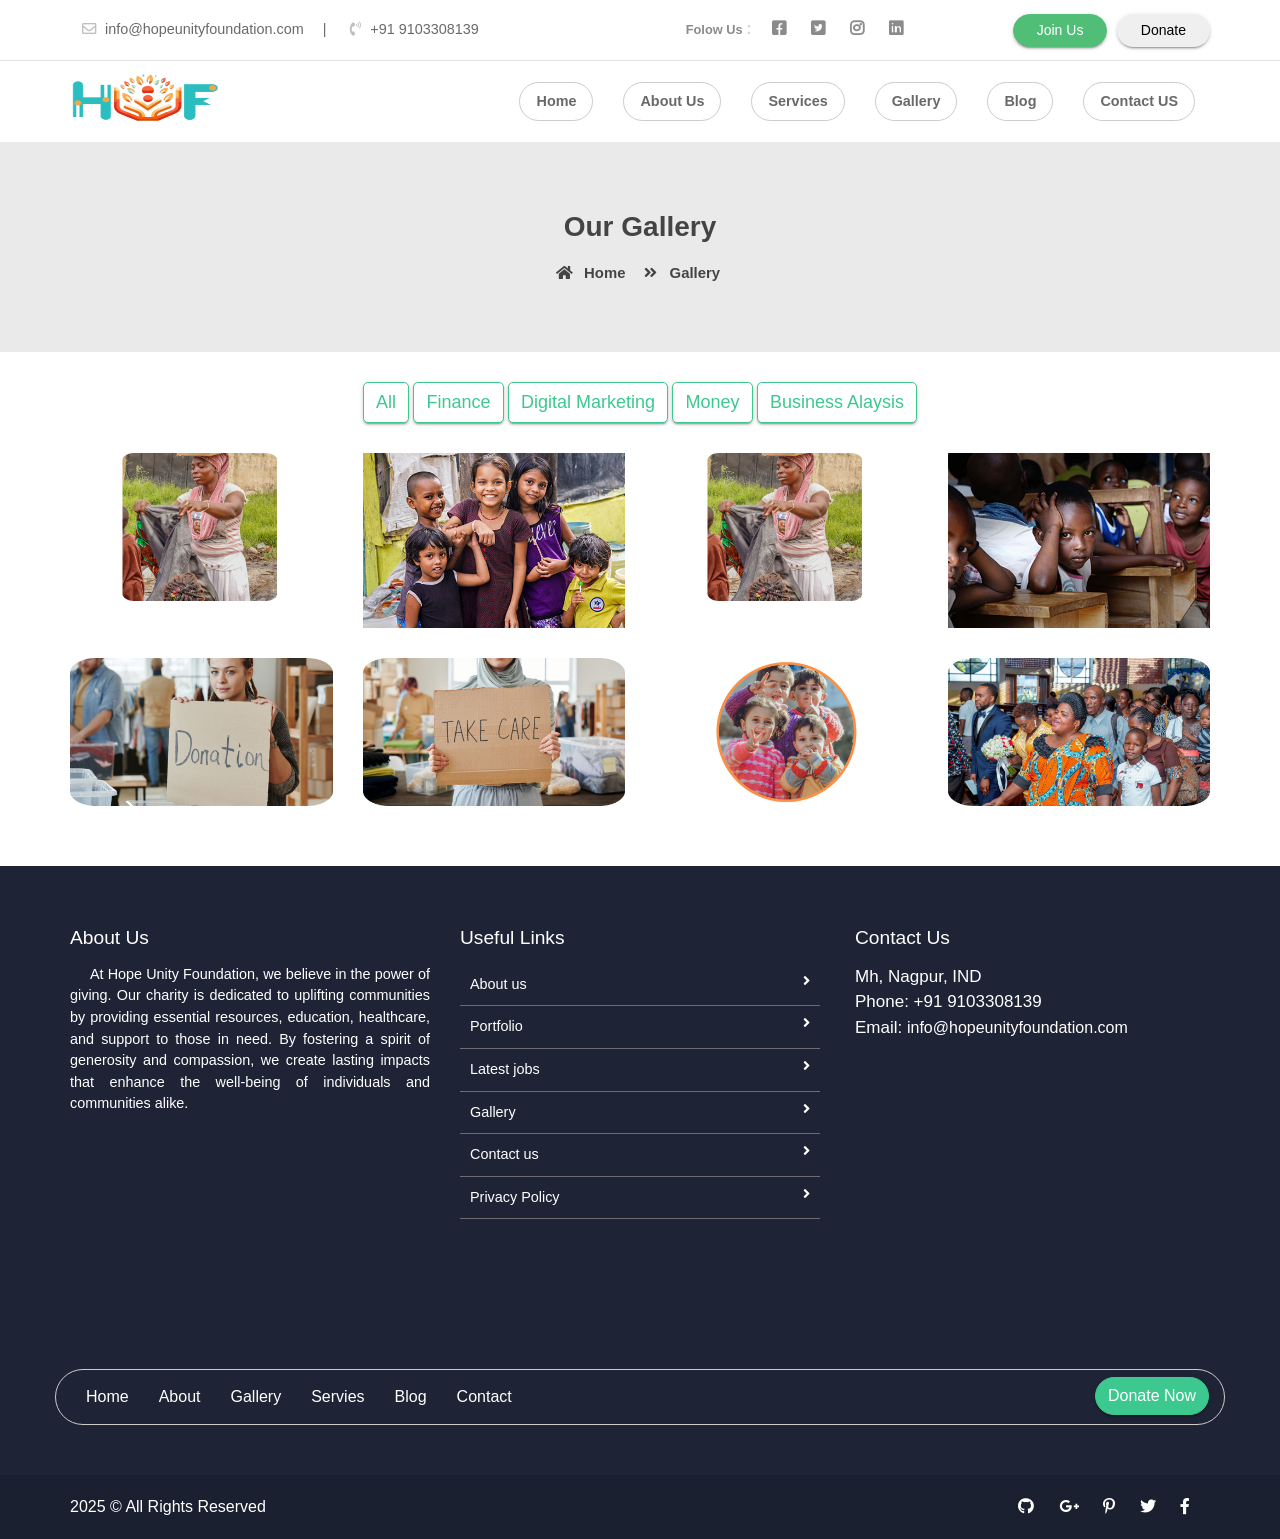
<file: gallery.html>
<!doctype html>
<html lang="en">

<head>
    <meta charset="utf-8">
    <meta name="viewport" content="width=device-width, initial-scale=1, shrink-to-fit=no">
    <title>Free Tour Package Website Tempalte | Smarteyeapps.com</title>
    <link rel="shortcut icon" href="assets/images/fav.png" type="image/x-icon">
   <link href="https://fonts.googleapis.com/css2?family=Ubuntu:wght@400;500&display=swap" rel="stylesheet">
    <link rel="shortcut icon" href="assets/images/fav.jpg">
    <link rel="stylesheet" href="assets/css/bootstrap.min.css">
    <link rel="stylesheet" href="assets/css/all.min.css">
    <link rel="stylesheet" href="assets/css/animate.css">
    <link rel="stylesheet" href="assets/plugins/slider/css/owl.carousel.min.css">
    <link rel="stylesheet" href="assets/plugins/slider/css/owl.theme.default.css">
    <link rel="stylesheet" type="text/css" href="assets/css/style.css" />
</head>

<body>

<header class="continer-fluid ">
    <div  class="header-top">
        <div class="container">
            <div class="row col-det">
                <div class="col-lg-6 d-none d-lg-block">
                    <ul class="ulleft">
                        <li>
                            <i class="far fa-envelope"></i>
                            info@hopeunityfoundation.com
                            <span>|</span></li>
                        <li>
                            <i class="fas fa-phone-volume"></i>
                            +91 9103308139</li>
                    </ul>
                </div>
                <div class="col-lg-3 col-md-6 folouws">
                  
                    <ul class="ulright">
                       <li> <small>Folow Us </small>:</li>
                        <li>
                            <i class="fab fa-facebook-square"></i>
                        </li>
                        <li>
                            <i class="fab fa-twitter-square"></i>
                        </li>
                        <li>
                            <i class="fab fa-instagram"></i>
                        </li>
                        <li>
                            <i class="fab fa-linkedin"></i>
                        </li>
                    </ul>
                </div>
                <div class="col-lg-3 d-none d-md-block col-md-6 btn-bhed">
                    <button class="btn btn-sm btn-success" onclick="window.location.href='joinus.html'">Join Us</button>
                    <button class="btn btn-sm btn-default" onclick="window.location.href='scanner.html'">Donate</button>
                </div>
            </div>
        </div>
    </div>
    <div id="menu-jk" class="header-bottom">
        <div class="container">
            <div class="row nav-row">
                <div class="col-lg-3 col-md-12 logo">
                    <a href="index.html">
                        <img src="assets/images/logo.jpg" alt="">
                        <a data-toggle="collapse" data-target="#menu" href="#menu"><i class="fas d-block d-lg-none  small-menu fa-bars"></i></a>
                    </a>

                </div>
                <div id="menu" class="col-lg-9 col-md-12 d-none d-lg-block nav-col">

                            <ul class="navbad">
                                <li class="nav-item active">
                                    <a class="nav-link" href="index.html">Home
                                    </a>
                                </li>
                                <li class="nav-item">
                                    <a class="nav-link" href="about_us.html">About Us</a>
                                </li>
                                <li class="nav-item">
                                    <a class="nav-link" href="services.html">Services</a>
                                </li>

                                <li class="nav-item">
                                    <a class="nav-link" href="gallery.html">Gallery</a>
                                </li>

                                <li class="nav-item">
                                    <a class="nav-link" href="blog.html">Blog</a>
                                </li>
                                <li class="nav-item">
                                    <a class="nav-link" href="contact_us.html">Contact US</a>
                                </li>




                            </ul>


                </div>
            </div>
        </div>
    </div> 
</header>
 
  <!--  ************************* Page Title Starts Here ************************** -->
        
    <div class="page-nav no-margin row">
        <div class="container">
            <div class="row">
                <h2>Our Gallery</h2>
                <ul>
                    <li> <a href="#"><i class="fas fa-home"></i> Home</a></li>
                    <li><i class="fas fa-angle-double-right"></i> Gallery</li>
                </ul>
            </div>
        </div>
    </div>
    
    
   
 <!--  ************************* Gallery Starts Here ************************** -->
        <div id="portfolio" class="gallery">    
           <div class="container">
              
              <div class="row">
                

        <div class="gallery-filter d-none d-sm-block">
            <button class="btn btn-default filter-button" data-filter="all">All</button>
            <button class="btn btn-default filter-button" data-filter="hdpe">Finance</button>
            <button class="btn btn-default filter-button" data-filter="sprinkle">Digital Marketing</button>
            <button class="btn btn-default filter-button" data-filter="spray"> Money</button>
            <button class="btn btn-default filter-button" data-filter="irrigation">Business Alaysis</button>
        </div>
        <br/>



            <div class="gallery_product col-lg-3 col-md-3 col-sm-4 col-xs-6 filter hdpe">
                <img src="assets/images/events/image_01.jpg" class="img-responsive">
            </div>

            <div class="gallery_product col-lg-3 col-md-3 col-sm-4 col-xs-6 filter sprinkle">
                <img src="assets/images/events/image_02.jpg" class="img-responsive">
            </div>

            <div class="gallery_product col-lg-3 col-md-3 col-sm-4 col-xs-6 filter hdpe">
                <img src="assets/images/events/image_01.jpg" class="img-responsive">
            </div>

            <div class="gallery_product col-lg-3 col-md-3 col-sm-4 col-xs-6 filter irrigation">
                <img src="assets/images/events/image_03.jpg" class="img-responsive">
            </div>

            <div class="gallery_product col-lg-3 col-md-3 col-sm-4 col-xs-6 filter spray">
                <img src="assets/images/events/image_04.jpg" class="img-responsive">
            </div>

          

            <div class="gallery_product col-lg-3 col-md-3 col-sm-4 col-xs-6 filter spray">
                <img src="assets/images/events/image_05.jpg" class="img-responsive">
            </div>

            <div class="gallery_product col-lg-3 col-md-3 col-sm-4 col-xs-6 filter irrigation">
                <img src="assets/images/events/image_06.jpg" class="img-responsive">
            </div>

            <div class="gallery_product col-lg-3 col-md-4 col-sm-3 col-xs-6 filter irrigation">
                <img src="assets/images/events/image_07.jpg" class="img-responsive">
            </div>

            
        </div>
    </div>
       
       
       </div>
        <!-- ######## Gallery End ####### -->    
  
                 
  <!--  ************************* Footer Starts Here ************************** -->
          
      <footer class="footer">
        <div class="container">
            <div class="row">
                <div class="col-md-4 col-sm-12">
                    <h2>About Us</h2>
                    <p>
                        At Hope Unity Foundation, we believe in the power of giving. Our charity is dedicated to uplifting communities by providing essential resources, education, healthcare, and support to those in need. By fostering a spirit of generosity and compassion, we create lasting impacts that enhance the well-being of individuals and communities alike.
                    </p>
                </div>
                <div class="col-md-4 col-sm-12">
                    <h2>Useful Links</h2>
                    <ul class="list-unstyled link-list">
                        <li><a ui-sref="about" href="#/about">About us</a><i class="fa fa-angle-right"></i></li>
                        <li><a ui-sref="portfolio" href="#/portfolio">Portfolio</a><i class="fa fa-angle-right"></i></li>
                        <li><a ui-sref="products" href="#/products">Latest jobs</a><i class="fa fa-angle-right"></i></li>
                        <li><a ui-sref="gallery" href="#/gallery">Gallery</a><i class="fa fa-angle-right"></i></li>
                        <li><a ui-sref="contact" href="#/contact">Contact us</a><i class="fa fa-angle-right"></i></li>
                        <li><a ui-sref="Privacy Policy" href="privacy_policy.html">Privacy Policy</a><i class="fa fa-angle-right"></i></li>
                        
                    </ul>
                </div>
                <div class="col-md-4 col-sm-12 map-img">
                    <h2>Contact Us</h2>
                    <address class="md-margin-bottom-40">
                        Mh, Nagpur, IND <br>
                        Phone: +91 9103308139 <br>
                        Email: <a href="mailto:info@hopeunityfoundation.com" class="">info@hopeunityfoundation.com</a><br>
                    </address>

                </div>
            </div>
            
            
            <div class="nav-box row clearfix">
                <div class="inner col-md-9 clearfix">
                    <ul class="footer-nav clearfix">
                        <li><a href="#">Home</a></li>
                        <li><a href="#">About</a></li>
                        <li><a href="#">Gallery</a></li>
                        <li><a href="#">Servies</a></li>
                        <li><a href="#">Blog</a></li>
                        <li><a href="#">Contact</a></li>
                    </ul>

                  
                </div>
                  <div class="donate-link col-md-3"><a href="scanner.html" class="btn btn-primary "><span class="btn-title">Donate Now</span></a></div>
            </div>
            
        </div>
        

    </footer>
    <div class="copy">
            <div class="container">
                <a href="https://www.smarteyeapps.com/">2025 &copy; All Rights Reserved </a>
                
                <span>
                <a><i class="fab fa-github"></i></a>
                <a><i class="fab fa-google-plus-g"></i></a>
                <a><i class="fab fa-pinterest-p"></i></a>
                <a><i class="fab fa-twitter"></i></a>
                <a><i class="fab fa-facebook-f"></i></a>
        </span>
            </div>

        </div>
          
    
</body>

<script src="assets/js/jquery-3.2.1.min.js"></script>
<script src="assets/js/popper.min.js"></script>
<script src="assets/js/bootstrap.min.js"></script>
<script src="assets/plugins/scroll-fixed/jquery-scrolltofixed-min.js"></script>
<script src="assets/plugins/slider/js/owl.carousel.min.js"></script>
<script src="assets/js/script.js"></script>

</html>
</file>
<file: assets/css/style.css>
/* =======================================================================
Template Name: Youtubers
Author:  SmartEye Technologies
Author URI: www.smarteyeapps.com
Version: 1.0
coder name:Prabin Raja
Description: This Template is created for Youtubers
======================================================================= */
/* ===================================== Import Variables ================================== */
@import url(https://fonts.googleapis.com/css?family=Montserrat:300,400,600,700);
@import url(https://fonts.googleapis.com/css?family=Arimo:300,400,400italic,700,700italic);
/* ===================================== Basic CSS ==================================== */
* {
  margin: 0px;
  padding: 0px;
  list-style: none; }

img {
  max-width: 100%; }

a {
  text-decoration: none;
  outline: none;
  color: #444; }

a:hover {
  color: #444; }

ul {
  margin-bottom: 0;
  padding-left: 0; }

a:hover,
a:focus,
input,
textarea {
  text-decoration: none;
  outline: none; }

.center {
  text-align: center; }

.left {
  text-align: left; }

.right {
  text-align: right; }

.cp {
  cursor: pointer; }

html, body {
  height: 100%; }

p {
  margin-bottom: 0px;
  width: 100%; }

.no-padding {
  padding: 0px; }

.no-margin {
  margin: 0px; }

.hid {
  display: none; }

.top-mar {
  margin-top: 15px; }

.h-100 {
  height: 100%; }

::placeholder {
  color: #747f8a !important;
  font-size: 13px;
  opacity: .5 !important; }

.container-fluid {
  padding: 0px; }

h1, h2, h3, h4, h5, h6 {
  color: #545454; }

body {
  background-color: #f1f1f145 !important;
  -webkit-font-smoothing: antialiased;
  -moz-osx-font-smoothing: grayscale;
  text-rendering: optimizeLegibility;
  color: #6A6A6A;
  overflow-x: hidden; }

.session-title {
  padding: 30px;
  margin: 0px;
  margin-bottom: 20px; }
  @media screen and (max-width: 767px) {
    .session-title {
      padding: 5px; } }
  .session-title h2 {
    width: 100%;
    text-align: center;
    font-weight: 600;
    margin-bottom: 0px; }
  .session-title p {
    max-width: 850px;
    text-align: center;
    float: none;
    margin: auto;
    font-size: .9rem;
    margin-top: 6px; }
  .session-title span {
    float: right;
    font-style: italic; }

.inner-title {
  padding: 20px;
  padding-left: 0px;
  margin: 0px;
  margin-bottom: 10px;
  padding-bottom: 0px;
  border-bottom: 1px solid #ccccccc4;
  display: block;
  padding-right: 0px; }
  .inner-title h2 {
    width: 100%;
    text-align: center;
    font-size: 1rem;
    font-weight: 600;
    text-align: left;
    border-bottom: 1px solid #863dd9;
    padding-bottom: 10px;
    margin-bottom: 0px;
    width: 300px; }
  .inner-title p {
    width: 100%;
    text-align: center; }
  .inner-title .btn {
    float: right;
    margin-top: -38px;
    font-weight: 600;
    font-size: .8rem; }

.page-nav {
  background-size: 100%;
  padding: 68px;
  text-align: center;
  background-color: #eaeaea; }
  .page-nav ul {
    float: none;
    margin: auto; }
  @media screen and (max-width: 992px) {
    .page-nav {
      background-size: auto; } }
  @media screen and (max-width: 767px) {
    .page-nav {
      padding-top: 200px;
      padding-bottom: 40px; } }
  @media screen and (max-width: 356px) {
    .page-nav {
      padding-top: 200px;
      padding-bottom: 40px; } }
  .page-nav h2 {
    font-size: 28px;
    width: 100%;
    font-weight: 700;
    color: #444; }
    @media screen and (max-width: 600px) {
      .page-nav h2 {
        font-size: 26px; } }
  .page-nav ul li {
    float: left;
    margin-right: 10px;
    margin-top: 10px;
    font-size: 16px;
    font-size: .93rem;
    font-weight: 600;
    color: #444; }
    .page-nav ul li i {
      width: 30px;
      text-align: center;
      color: #444; }
    .page-nav ul li a {
      color: #444;
      font-size: .93rem;
      font-weight: 600; }

.btn-success {
  background-color: #51be78;
  border-color: #51be78; }
  .btn-success:hover {
    background-color: #51be78 !important;
    border-color: #51be78 !important; }
  .btn-success:active {
    background-color: #51be78 !important;
    border-color: #51be78 !important; }
  .btn-success:focus {
    background-color: #51be78 !important;
    border-color: #51be78 !important;
    box-shadow: none !important; }

.btn-primary {
  background-color: #3cc88f;
  border-color: #3cc88f; }
  .btn-primary:hover {
    background-color: #3cc88f !important;
    border-color: #3cc88f !important; }
  .btn-primary:active {
    background-color: #3cc88f !important;
    border-color: #3cc88f !important; }
  .btn-primary:focus {
    background-color: #3cc88f !important;
    border-color: #3cc88f !important;
    box-shadow: none !important; }

.btn {
  box-shadow: 0 3px 1px -2px rgba(0, 0, 0, 0.2), 0 2px 2px 0 rgba(0, 0, 0, 0.14), 0 1px 5px 0 rgba(0, 0, 0, 0.12);
  border-radius: 2px; }

.form-control:focus {
  box-shadow: none !important;
  border: 1px solid #CCC; }

.btn-light {
  background-color: #FFF;
  color: #3F3F3F; }

.collapse.show {
  display: block !important; }

.form-control:focus {
  box-shadow: none;
  border: 1px solid #CCC; }

.form-control {
  background-color: #F8F8F8;
  margin-bottom: 20px; }
  .form-control:focus {
    background-color: #FFF;
    border-color: #CCC; }

.container {
  max-width: 1170px; }
  @media screen and (max-width: 575px) {
    .container {
      padding: 10px 15px; } }

/* =================== Header Style Starts Here =================== */
header {
  box-shadow: 0 2px 5px 0 rgba(0, 0, 0, 0.16), 0 2px 10px 0 rgba(0, 0, 0, 0.12);
  background-color: #FFF;
  width: 100%;
  z-index: 99; }
  header .logo {
    padding-top: 6px; }
  header .header-top {
    background-color: #fff;
    border-bottom: 1px solid #d3d7cea6;
    padding: 7px; }
    header .header-top .col-det .ulleft li {
      float: left;
      padding: 12px;
      color: #686968;
      font-size: .9rem; }
      header .header-top .col-det .ulleft li i {
        margin-right: 5px;
        color: #bfbfbf; }
      header .header-top .col-det .ulleft li span {
        margin-left: 15px; }
    header .header-top .col-det .ulright {
      float: right; }
      header .header-top .col-det .ulright li {
        float: left;
        padding: 10px;
        color: #d3d7ce;
        font-size: 1rem;
        font-weight: 600; }
        header .header-top .col-det .ulright li i {
          margin-right: 5px;
          color: #8c8a8a; }
        header .header-top .col-det .ulright li small {
          color: #8c8a8a;
          font-weight: 600; }
        header .header-top .col-det .ulright li span {
          margin-left: 15px; }
    header .header-top .btn-bhed {
      padding-top: 7px;
      text-align: right; }
      header .header-top .btn-bhed .btn {
        padding: 5px 23px;
        border-radius: 50px;
        margin-left: 5px; }
  header .header-bottom {
    padding: 6px;
    background-color: #fff; }
    @media screen and (max-width: 991px) {
      header .header-bottom {
        padding: 0px; } }
    @media screen and (max-width: 991px) {
      header .header-bottom img {
        padding: 5px;
        margin-top: 0px;
        max-width: 230px; } }
  header .nav-col .navbad {
    display: block;
    float: right; }
    @media screen and (max-width: 991px) {
      header .nav-col .navbad {
        width: 100%; } }
    header .nav-col .navbad li {
      padding: 15px 15px;
      font-weight: 700;
      font-size: .9rem;
      float: left; }
      @media screen and (max-width: 1005px) {
        header .nav-col .navbad li {
          padding: 15px 12px; } }
      @media screen and (max-width: 991px) {
        header .nav-col .navbad li {
          float: none;
          width: 100%;
          padding: 10px; } }
      header .nav-col .navbad li a {
        color: #686968 !important;
        border: 1px solid #CCC;
        border-radius: 50px; }
        header .nav-col .navbad li a:hover {
          background-color: #3cc88f;
          color: #fff !important; }
    header .nav-col .navbad .nav-btn {
      float: right; }
  header .small-menu {
    float: right;
    color: #686968;
    font-size: 1.8rem;
    position: absolute;
    right: 13px;
    top: 19px; }

@media screen and (max-width: 767px) {
  .navbar {
    padding: 0px; } }

.navbar-toggler {
  position: absolute;
  right: 0px;
  top: -40px; }
  @media screen and (max-width: 767px) {
    .navbar-toggler {
      top: -50px; } }

.scroll-to-fixed-fixed {
  background-color: #FFF;
  box-shadow: 0 2px 5px 0 rgba(0, 0, 0, 0.16), 0 2px 10px 0 rgba(0, 0, 0, 0.12); }

.scroll-to-fixed-fixed {
  padding: 5px !important; }

/* =================== Slider Style Starts Here =================== */
.slider {
  position: relative; }

.slider-captions {
  position: absolute;
  bottom: 132px;
  text-align: center; }

@media screen and (max-width: 1050px) {
  .slider-captions {
    bottom: 100px !important;
    width: 90%;
    text-align: center;
    float: none;
    margin: auto; }

  
  .slider-captions .slider-title {
    font-size: 42px; } }
@media screen and (max-width: 810px) {
  .slider-captions {
    bottom: 50px !important; }

  .slider-captions .slider-title {
    font-size: 32px; } }
@media screen and (max-width: 572px) {
  .slider-captions {
    display: none; } }
.slider-title {
  font-size: 66px;
  font-weight: 600;
  color: #fff;
  letter-spacing: -3px; }

.slider-text {
  margin-bottom: 20px;
  color: #fff; }

.slider-img {
  background: -moz-linear-gradient(top, rgba(45, 32, 44, 0.3) 0%, rgba(45, 32, 44, 0.1) 100%);
  background: -webkit-linear-gradient(top, rgba(45, 32, 44, 0.3) 0%, rgba(45, 32, 44, 0.1) 100%);
  background: linear-gradient(to bottom, rgba(45, 32, 44, 0.3) 0%, rgba(45, 32, 44, 0.1) 100%);
  filter: progid:DXImageTransform.Microsoft.gradient(startColorstr='#cc1b2429', endColorstr='#cc1b2429', GradientType=0);
  position: relative; }

.slider-img img {
  position: relative;
  z-index: -1; }

.slider .owl-nav .owl-prev,
.slider .owl-nav .owl-next {
  color: #fff;
  display: inline-block;
  zoom: 1;
  margin: 5px;
  padding: 6px 12px;
  font-size: 22px;
  -webkit-border-radius: 23px;
  -moz-border-radius: 23px;
  border-radius: 23px;
  background: transparent;
  filter: Alpha(Opacity=50);
  line-height: 1;
  border: 2px solid #fff; }

.owl-controls.clickable .owl-buttons div:hover {
  filter: Alpha(Opacity=100);
  opacity: 1;
  text-decoration: none;
  background-color: #fff; }

.slider .owl-nav .owl-prev {
  position: absolute;
  top: 40%;
  left: 25px; }

.slider .owl-nav .owl-next {
  position: absolute;
  top: 40%;
  right: 25px; }

.slider .owl-dots .owl-dot {
  position: relative;
  text-align: center;
  bottom: 40px;
  max-width: 1140px;
  margin: 0 auto; }

.slider .owl-dots .owl-dot span {
  display: block;
  width: 14px;
  height: 14px;
  margin: 0px 0px 10px 10px;
  filter: Alpha(Opacity=50);
  /*IE7 fix*/
  opacity: 0.8;
  -webkit-border-radius: 20px;
  -moz-border-radius: 20px;
  border-radius: 20px;
  border: 2px solid #fff;
  float: left; }

.slider .owl-dots .owl-dot.active span {
  background-color: #fff; }

.slider .owl-dots .owl-dot.active span,
.slider .owl-controls.clickable .owl-page:hover span {
  background-color: #fff;
  filter: Alpha(Opacity=100);
  /*IE7 fix*/
  opacity: 1; }

.slider .col-lg-offset-2 {
  float: none;
  margin: auto; }

/* ===================================== About CSS ================================== */
.about-us {
  background-color: #edf1f5;
  padding: 50px; }
  @media screen and (max-width: 940px) {
    .about-us {
      padding: 30px 10px; } }
  .about-us .natur-row {
    margin-top: 20px; }
  .about-us .text-part h2 {
    font-weight: 600;
    font-size: 1.8rem;
    margin-bottom: 20px; }
  .about-us .text-part p {
    text-indent: 20px;
    margin-bottom: 15px;
    line-height: 27px;
    font-weight: 500;
    text-align: justify;
    font-size: .9rem; }
  .about-us .image-part .about-quick-box .about-qcard {
    padding: 50px 30px;
    background-color: #FFF;
    box-shadow: 0 2px 3px 0 rgba(218, 218, 253, 0.35), 0 0px 3px 0 rgba(206, 206, 238, 0.35);
    border-radius: 15px;
    text-align: center;
    margin-bottom: 30px; }
    .about-us .image-part .about-quick-box .about-qcard p {
      font-weight: 600;
      font-size: 1.2rem; }
    .about-us .image-part .about-quick-box .about-qcard i {
      font-size: 3rem;
      margin-bottom: 30px;
      color: #3cc88f; }
    .about-us .image-part .about-quick-box .about-qcard .red {
      color: #ff6b70; }
    .about-us .image-part .about-quick-box .about-qcard .yell {
      color: #f7a900; }
    .about-us .image-part .about-quick-box .about-qcard .blu {
      color: #21d7d9; }

/* ===================================== Events Home CSS ================================== */
.events {
  background-color: #efefef2e;
  padding: 50px; }

@media screen and (max-width: 940px) {
  .events {
    padding: 30px 10px; } }
.events .event-ro .event-box {
  text-align: center;
  margin-bottom: 20px; }

.events .event-ro .event-box img {
  margin-bottom: 20px; }

.events .event-ro .event-box h4 {
  font-size: 18px; }

.events .event-ro .event-box .raises {
  margin-bottom: 10px; }

.events .event-ro .event-box .raises span {
  color: #71b61b; }

.events .event-ro .event-box .desic {
  font-size: 13px;
  margin-bottom: 15px; }

/* ===================================== Mission Vision CSS ================================== */
.mission-vision {
  background-color: #FFF; }
  .mission-vision .mission {
    padding: 50px; }
    @media screen and (max-width: 940px) {
      .mission-vision .mission {
        padding: 30px 10px; } }
  .mission-vision .vision {
    padding: 50px; }
    @media screen and (max-width: 940px) {
      .mission-vision .vision {
        padding: 30px 10px; } }
  .mission-vision .mv-det {
    margin: auto; }

/* ===================================== Charity Number CSS ================================== */
.doctor-message {
  background-image: url("../images/slider/slider-2.jpg");
  background-attachment: fixed;
  background-size: cover; }
  .doctor-message .session-title h2 {
    color: #FFF; }

.doctor-message .inner-lay {
  background-color: rgba(0, 0, 0, 0.8);
  padding: 50px;
  color: #FFF; }

@media screen and (max-width: 940px) {
  .doctor-message .inner-lay {
    padding: 30px 10px; } }
.doctor-message .inner-lay .numb {
  text-align: center;
  padding: 30px; }

.doctor-message .inner-lay .numb h3 {
  font-size: 42px;
  padding-bottom: 10px;
  border-bottom: 1px solid #CCC;
  margin-bottom: 20px;
  color: #FFF; }

/* ===================================== Our Blog CSS ================================== */
.our-blog {
  background-color: #FDFDFD;
  padding: 40px; }

@media screen and (max-width: 967px) {
  .our-blog {
    padding: 30px 0px; } }
.our-blog .single-blog {
  margin-bottom: 20px;
  background-color: #FFF;
  box-shadow: 0 2px 6px 0 rgba(218, 218, 253, 0.65), 0 2px 6px 0 rgba(206, 206, 238, 0.54); }

.our-blog .single-blog figure {
  margin-bottom: 5px; }

.our-blog .single-blog .blog-detail {
  padding: 15px; }

.our-blog .single-blog small {
  color: #71b61b;
  font-size: 12px; }

.our-blog .single-blog h4 {
  font-size: 1.2rem;
  margin-bottom: 10px;
  margin-top: 10px; }

.our-blog .single-blog p {
  text-align: justify;
  text-indent: 20px; }

.our-blog .single-blog .link a {
  font-size: 12px;
  color: #71b61b; }

.our-blog .single-blog .link i {
  padding-top: 6px;
  margin-left: 5px;
  color: #FFFFFF; }

/* ===================================== Fooer CSS ================================== */
.footer {
  padding: 50px;
  padding-bottom: 50px;
  background-color: #1e2436;
  color: #FFF; }

@media screen and (max-width: 940px) {
  .footer {
    padding: 30px 10px; } }
.footer h2 {
  font-size: 26px;
  margin-top: 10px;
  color: #FFF;
  font-size: 1.2rem;
  margin-bottom: 15px; }

.footer p {
  text-align: justify;
  text-indent: 20px;
  font-size: .9rem; }

.footer .link-list li {
  padding: 10px;
  border-bottom: 1px solid #6C6C6C;
  font-size: .9rem; }

.footer .link-list li a {
  color: #FFF; }

.footer .link-list li i {
  float: right; }

.footer .map-img {
  font-weight: 600;
  font-size: 17px;
  padding-left: 20px; }

.footer address {
  font-weight: 300; }

.footer address a {
  color: #FFF;
  font-size: 1rem;
  font-family: "mouse-300", Arial, Helvetica, sans-serif; }

.copy {
  padding: 20px;
  background: #1a202f;
  color: #FFF; }

.copy a {
  color: #FFF; }

.copy span {
  float: right; }

.copy span i {
  margin-right: 20px; }

.kf-2 {
  background-color: #FCFCFC;
  padding: 50px; }

@media screen and (max-width: 940px) {
  .kf-2 {
    padding: 30px 10px; } }
.kf-2 .single-key {
  box-shadow: 0 2px 3px 0 rgba(218, 218, 253, 0.35), 0 0px 3px 0 rgba(206, 206, 238, 0.35); }

/* ===================================== Our Team Starts Here ===================================== */
.our-team {
  padding: 50px;
  background-color: #cccccc1c; }
  @media screen and (max-width: 940px) {
    .our-team {
      padding: 30px 10px; } }
  .our-team .team-row {
    margin-top: 20px; }
    .our-team .team-row .single-usr {
      box-shadow: 0 2px 6px 0 rgba(218, 218, 253, 0.65), 0 2px 6px 0 rgba(206, 206, 238, 0.54);
      margin-bottom: 20px; }
      .our-team .team-row .single-usr img {
        width: 100%; }
      .our-team .team-row .single-usr .det-o {
        padding: 20px;
        background-color: #3cc88f; }
        .our-team .team-row .single-usr .det-o h4 {
          color: #FFF;
          margin-bottom: 0px;
          font-size: 1.1rem;
          font-weight: 600; }
        .our-team .team-row .single-usr .det-o i {
          color: #FFF;
          font-size: .8rem; }

.nav-box {
  margin-top: 150px;
  border-radius: 50px;
  border: 1px solid #ccc; }
  .nav-box ul li {
    float: left;
    padding: 15px; }
    .nav-box ul li a {
      color: #FFFF; }
  .nav-box .btn {
    margin-top: 7px;
    float: right;
    border-radius: 50px; }

/* ===================================== Gallery Style  ================================== */
.gallery-filter {
  width: 100%;
  text-align: center; }

.gallery-filter .btn {
  background-color: #FFF; }

.gallery {
  padding: 50px;
  padding: 30px;
  background-color: #FFF; }
  @media screen and (max-width: 940px) {
    .gallery {
      padding: 30px 10px; } }

.gallery-title {
  font-size: 36px;
  color: #00ab9f;
  text-align: center;
  font-weight: 500;
  margin-bottom: 70px; }

.gallery-title:after {
  content: "";
  position: absolute;
  width: 7.5%;
  left: 46.5%;
  height: 45px;
  border-bottom: 1px solid #3cc88f; }

.filter-button {
  font-size: 18px;
  border: 1px solid #3cc88f;
  border-radius: 5px;
  text-align: center;
  color: #3cc88f;
  margin-bottom: 30px; }

.filter-button:hover {
  font-size: 18px;
  border: 1px solid #3cc88f;
  border-radius: 5px;
  text-align: center;
  color: #ffffff;
  background-color: #3cc88f; }

.btn-default:active .filter-button:active {
  background-color: #3cc88f;
  color: white; }

.port-image {
  width: 100%; }

.gallery_product {
  margin-bottom: 30px; }

/*# sourceMappingURL=style.css.map */

/* styles.css */
.logo img {
  width: 150px;  /* Adjust as needed */
  height: 50px;  /* Maintain aspect ratio */
  margin-top: 0px;
}

.logo {
  margin-right: auto;  /* Adjust as needed */
}
</file>
